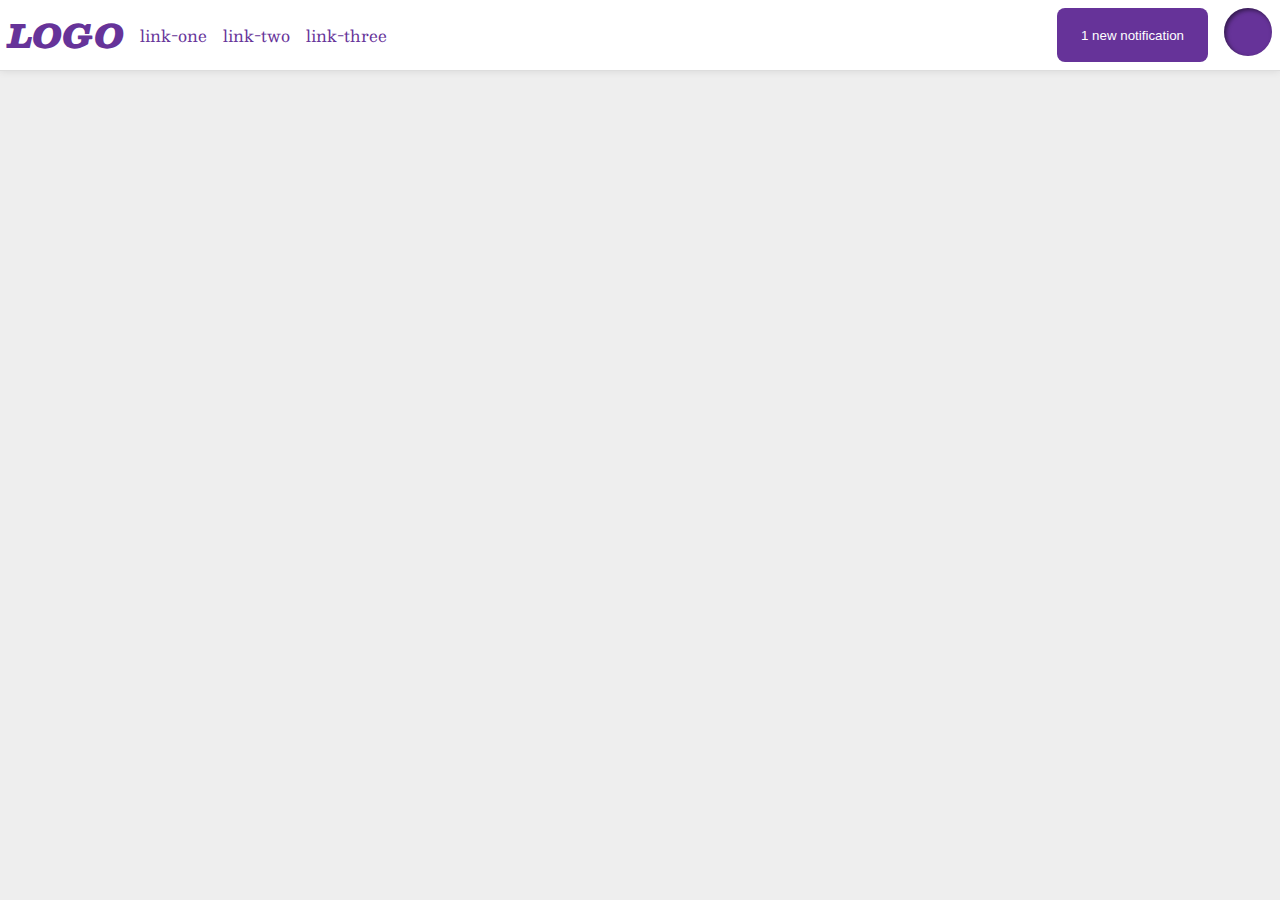
<file: flex/03-flex-header-2/index.html>
<!DOCTYPE html>
<html lang="en">
  <head>
    <meta charset="UTF-8">
    <meta http-equiv="X-UA-Compatible" content="IE=edge">
    <meta name="viewport" content="width=device-width, initial-scale=1.0">
    <title>Flex Header 2</title>
    <link rel="stylesheet" href="style.css">
  </head>
  <body>
    <div class="header">
      <div class="left">
        <div class="logo">
          LOGO
        </div>
          <ul class="links">
            <li><a href="google.com">link-one</a></li>
            <li><a href="google.com">link-two</a></li>
            <li><a href="google.com">link-three</a></li>
          </ul>
        </div>
      <div class="right">
        <button class="notifications">
          1 new notification
        </button>
        <div class="profile-image"></div>
      </div>
    </div>
  </body>
</html>
</file>
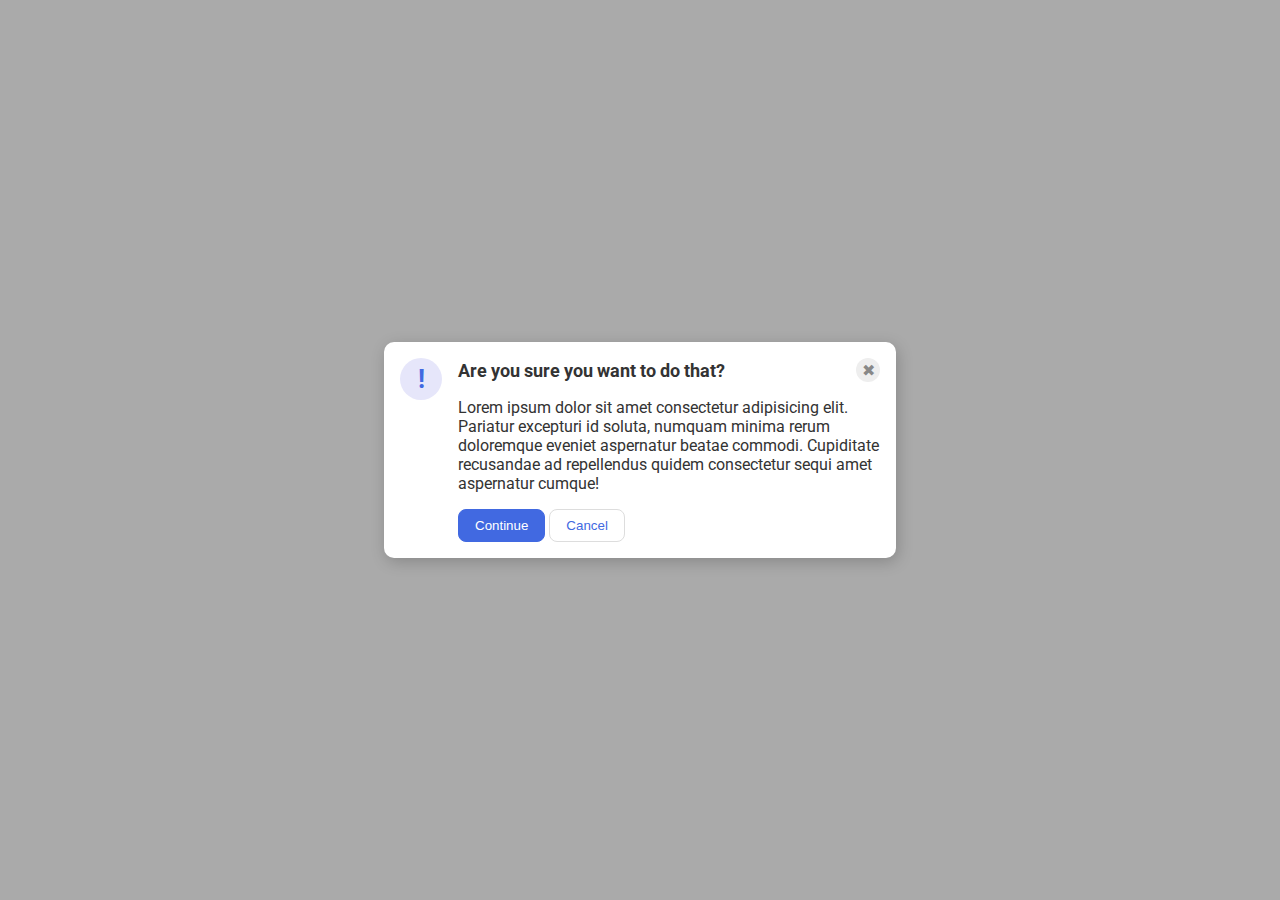
<file: flex/05-flex-modal/index.html>
<!DOCTYPE html>
<html lang="en">
  <head>
    <meta charset="UTF-8">
    <meta http-equiv="X-UA-Compatible" content="IE=edge">
    <meta name="viewport" content="width=device-width, initial-scale=1.0">
    <link rel="stylesheet" href="style.css">
    <title>Modal</title>
  </head>
  <body>
    <div class="modal">
      <div class="icon">!</div>
      <div class="container">
        <div class="header">Are you sure you want to do that?
          <div class="close-button">✖</div>
      </div>
      <div class="text">Lorem ipsum dolor sit amet consectetur adipisicing elit. Pariatur excepturi id soluta, numquam minima rerum doloremque eveniet aspernatur beatae commodi. Cupiditate recusandae ad repellendus quidem consectetur sequi amet aspernatur cumque!</div>
      <button class="continue">Continue</button>
      <button class="cancel">Cancel</button>
      </div>
    </div>
  </body>
</html>
</file>
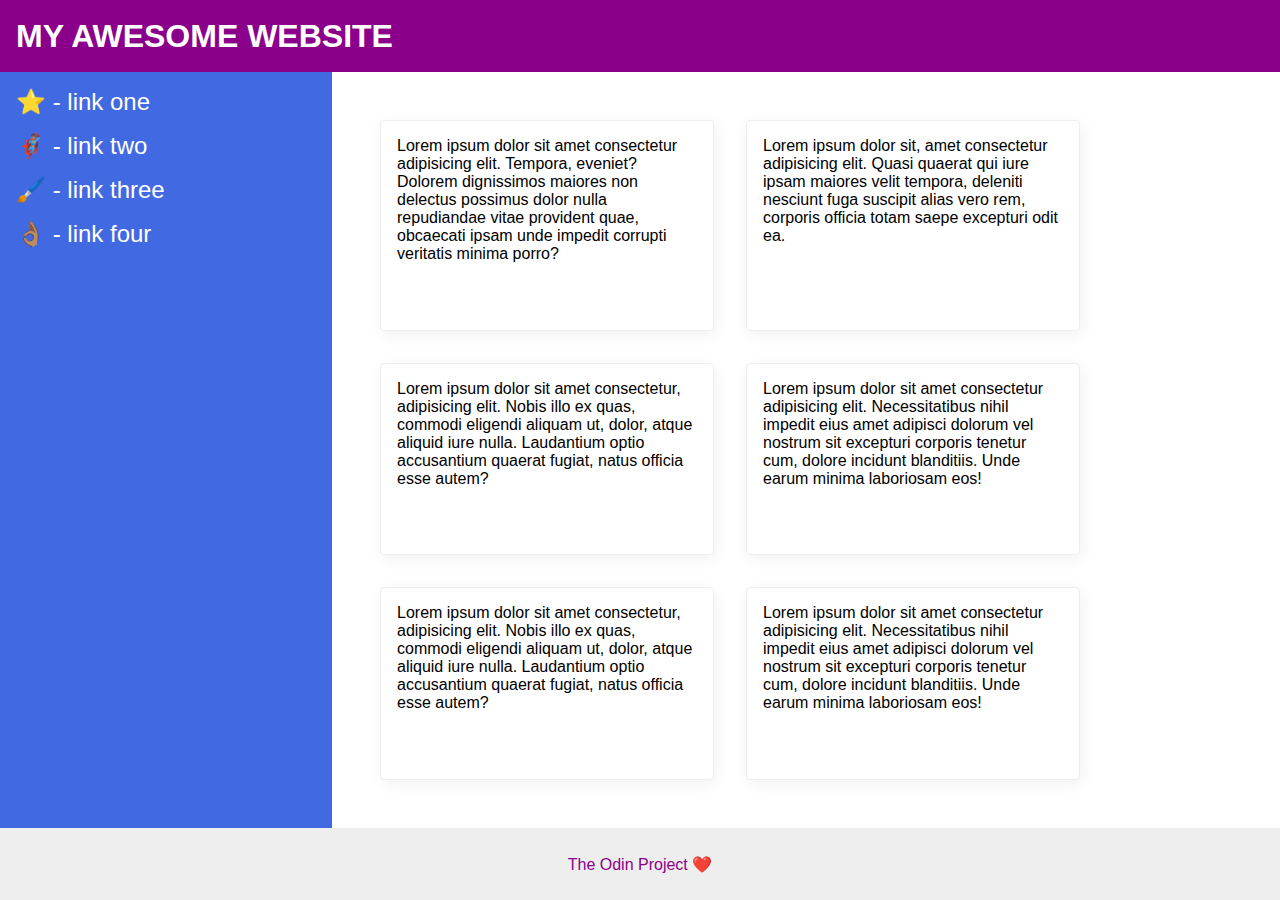
<file: flex/07-flex-layout-2/index.html>
<!DOCTYPE html>
<html lang="en">
  <head>
    <meta charset="UTF-8">
    <meta http-equiv="X-UA-Compatible" content="IE=edge">
    <meta name="viewport" content="width=device-width, initial-scale=1.0">
    <title>The Holy Grail</title>
    <link rel="stylesheet" href="style.css">
  </head>
  <body>
    <div class="header">
      MY AWESOME WEBSITE
    </div>
    <div class="body">
    <div class="sidebar">
      <ul>
        <li><a href="#">⭐ - link one</a></li>
        <li><a href="#">🦸🏽‍♂️ - link two</a></li>
        <li><a href="#">🖌️ - link three</a></li>
        <li><a href="#">👌🏽 - link four</a></li>
      </ul>
    </div>
    <div class="container">
      <div class="card">Lorem ipsum dolor sit amet consectetur adipisicing elit. Tempora, eveniet? Dolorem dignissimos maiores non delectus possimus dolor nulla repudiandae vitae provident quae, obcaecati ipsam unde impedit corrupti veritatis minima porro?</div>
      <div class="card">Lorem ipsum dolor sit, amet consectetur adipisicing elit. Quasi quaerat qui iure ipsam maiores velit tempora, deleniti nesciunt fuga suscipit alias vero rem, corporis officia totam saepe excepturi odit ea.</div>
      <div class="card">Lorem ipsum dolor sit amet consectetur, adipisicing elit. Nobis illo ex quas, commodi eligendi aliquam ut, dolor, atque aliquid iure nulla. Laudantium optio accusantium quaerat fugiat, natus officia esse autem?</div>
      <div class="card">Lorem ipsum dolor sit amet consectetur adipisicing elit. Necessitatibus nihil impedit eius amet adipisci dolorum vel nostrum sit excepturi corporis tenetur cum, dolore incidunt blanditiis. Unde earum minima laboriosam eos!</div>
      <div class="card">Lorem ipsum dolor sit amet consectetur, adipisicing elit. Nobis illo ex quas, commodi eligendi aliquam ut, dolor, atque aliquid iure nulla. Laudantium optio accusantium quaerat fugiat, natus officia esse autem?</div>
      <div class="card">Lorem ipsum dolor sit amet consectetur adipisicing elit. Necessitatibus nihil impedit eius amet adipisci dolorum vel nostrum sit excepturi corporis tenetur cum, dolore incidunt blanditiis. Unde earum minima laboriosam eos!</div>
    </div>
    </div>
    <div class="footer">
      The Odin Project ❤️
    </div>
  </body>
</html>
</file>
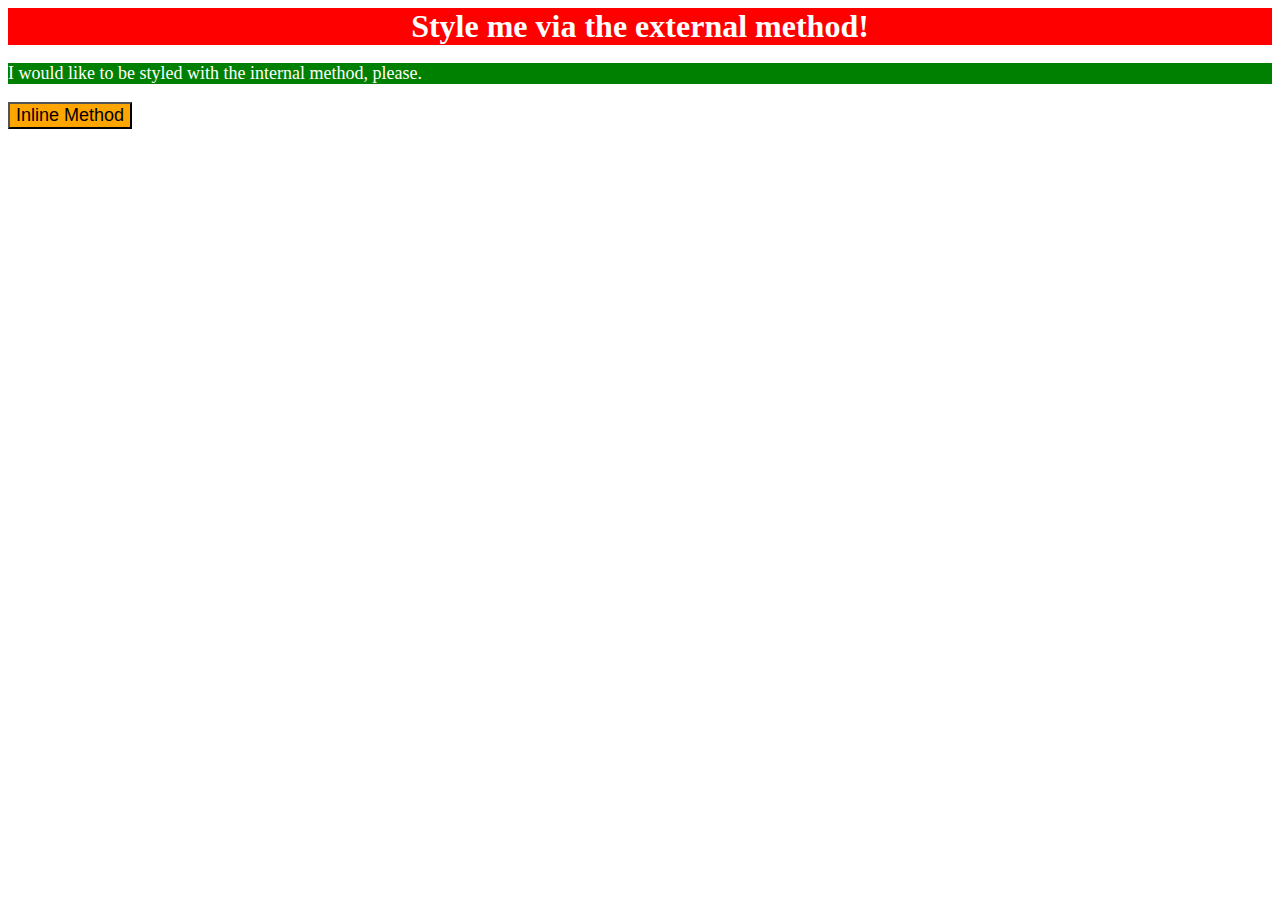
<file: foundations/01-css-methods/index.html>
<!DOCTYPE html>
<html lang="en">
  <head>
    <meta charset="UTF-8">
    <meta http-equiv="X-UA-Compatible" content="IE=edge">
    <meta name="viewport" content="width=device-width, initial-scale=1.0">
    <title>Methods for Adding CSS</title>
    <link rel="stylesheet" href="style.css"> <!--External Method CSS-->
    <style>
      p {
        color: white; 
        background-color: green;
        font-size: 18px
      }
    </style> <!--Internal Method CSS-->
  </head>
  <body>
    <div>Style me via the external method!</div>
    <p>I would like to be styled with the internal method, please.</p>
    <button style ="background-color:orange;font-size:18px">Inline Method</button> <!--Inline Method CSS-->
  </body>
</html>
</file>
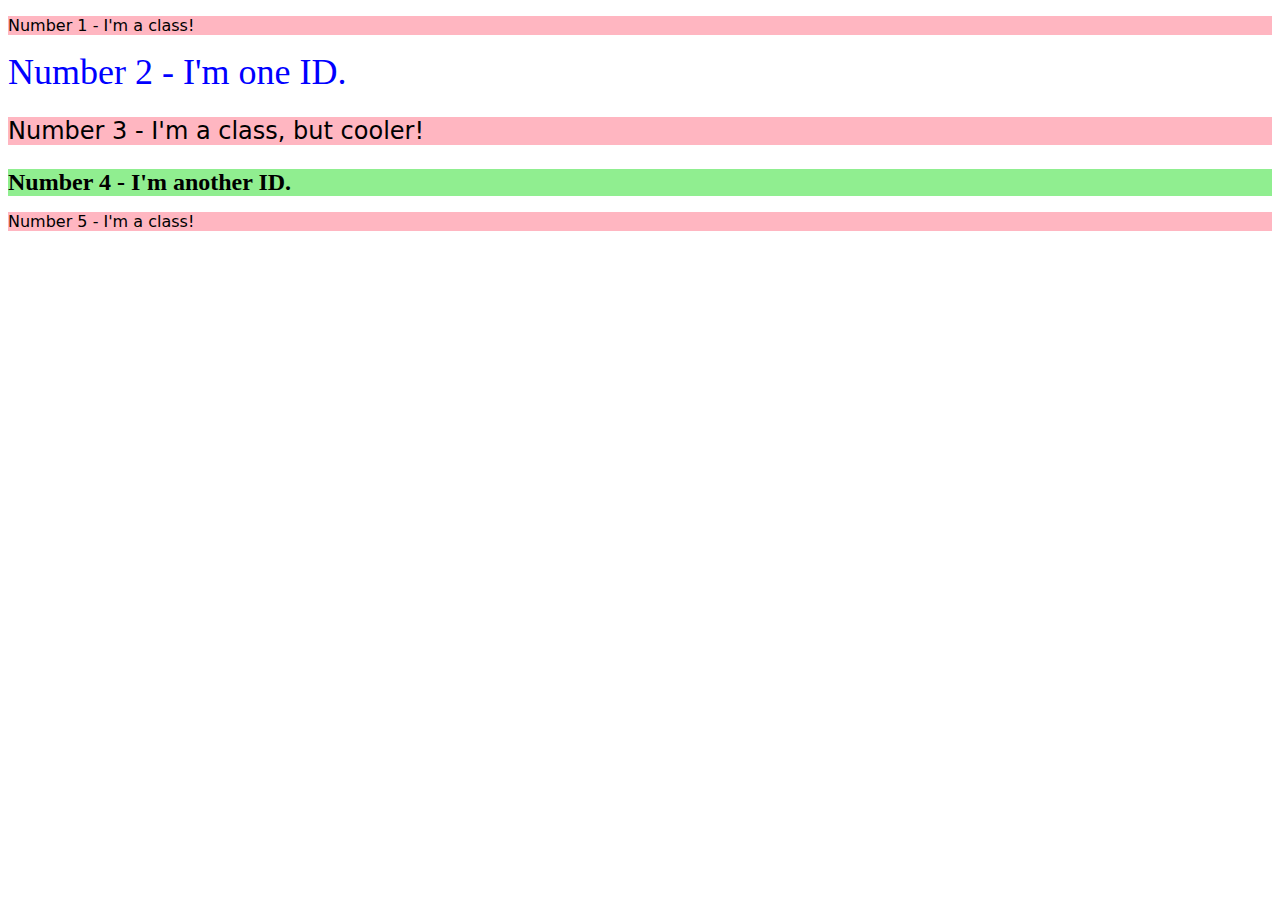
<file: foundations/02-class-id-selectors/index.html>
<!DOCTYPE html>
<html lang="en">
  <head>
    <meta charset="UTF-8">
    <meta http-equiv="X-UA-Compatible" content="IE=edge">
    <meta name="viewport" content="width=device-width, initial-scale=1.0">
    <title>Class and ID Selectors</title>
    <link rel="stylesheet" href="style.css">
  </head>
  <body>
    <p class="odd">Number 1 - I'm a class!</p>
    <div id="number2">Number 2 - I'm one ID.</div>
    <p class="number3">Number 3 - I'm a class, but cooler!</p>
    <div id="number4">Number 4 - I'm another ID.</div>
    <p class="odd">Number 5 - I'm a class!</p>
  </body>
</html>
</file>
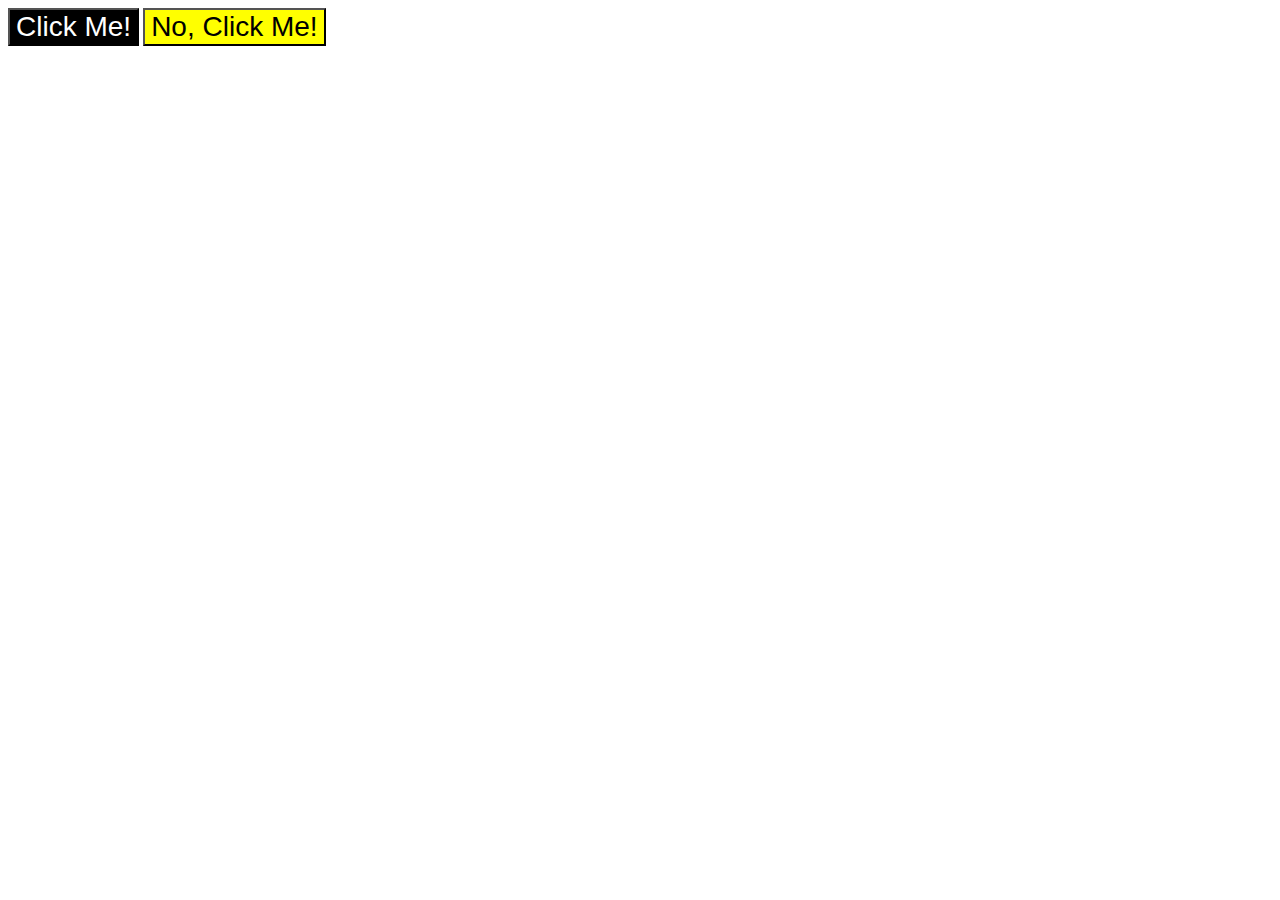
<file: foundations/03-grouping-selectors/index.html>
<!DOCTYPE html>
<html lang="en">
  <head>
    <meta charset="UTF-8">
    <meta http-equiv="X-UA-Compatible" content="IE=edge">
    <meta name="viewport" content="width=device-width, initial-scale=1.0">
    <title>Grouping Selectors</title>
    <link rel="stylesheet" href="style.css">
  </head>
  <body>
    <button class="first">Click Me!</button>
    <button class="second">No, Click Me!</button>
  </body>
</html>
</file>
<file: flex/03-flex-header-2/style.css>
/* this is some magical font-importing.  
you'll learn about it later. */
@import url('https://fonts.googleapis.com/css2?family=Besley:ital,wght@0,400;1,900&display=swap');

body {
  margin: 0;
  background: #eee;
  font-family: Besley, serif;
}

.header {
  background: white;
  border-bottom: 1px solid #ddd;
  box-shadow: 0 0 8px rgba(0,0,0,.1);
  display: flex;
  justify-content: space-between;
  padding: 8px;
}

.profile-image {
  background: rebeccapurple;
  box-shadow: inset 2px 2px 4px rgba(0,0,0,.5);
  border-radius: 50%;
  width: 48px;
  height:  48px;
}

.logo {
  color: rebeccapurple;
  font-size: 32px;
  font-weight: 900;
  font-style: italic;
}

button {
  border: none;
  border-radius: 8px;
  background: rebeccapurple;
  color: white;
  padding: 8px 24px;
}

a {
  /* this removes the line under our links */
  text-decoration: none;
  color: rebeccapurple;
}

ul {
  list-style-type: none;
  display: flex;
  margin: 0;
  padding: 0;
  gap: 16px
}

.left {
  display: flex;
  align-items: center;
  gap: 16px;
}

.right {
  display: flex;
  align-items: right;
  gap: 16px;
  float: right;
}
</file>
<file: flex/05-flex-modal/style.css>
@import url('https://fonts.googleapis.com/css2?family=Roboto:wght@400;700&display=swap');

html, body {
  height: 100%;
}

body {
  font-family: Roboto, sans-serif;
  margin: 0;
  background: #aaa;
  color: #333;
  /* I'll give you this one for free lol */
  display: flex;
  align-items: center;
  justify-content: center;
}

.modal {
  background: white;
  width: 480px;
  border-radius: 10px;
  box-shadow: 2px 4px 16px rgba(0,0,0,.2);
  display: flex;
  gap: 16px;
  padding: 16px;
}

.icon {
  color: royalblue;
  font-size: 26px;
  font-weight: 700;
  background: lavender;
  width: 42px;
  height: 42px;
  border-radius: 50%;
  display: flex;
  align-items: center;
  justify-content: center;
  flex-shrink: 0;
}

.close-button {
  background: #eee;
  border-radius: 50%;
  color: #888;
  font-weight: 400;
  font-size: 16px;
  height: 24px;
  width: 24px;
  display: flex;
  align-items: center;
  justify-content: center;
}

button {
  padding: 8px 16px;
  border-radius: 8px;
}

button.continue {
  background: royalblue;
  border: 1px solid royalblue;
  color: white;
}

button.cancel {
  background: white;
  border: 1px solid #ddd;
  color: royalblue;
}

.header {
  display: flex;
  align-items: center;
  justify-content: space-between;
  font-size: 18px;
  font-weight: bold;
  margin-bottom: 16px
}

.text {
  margin-bottom: 16px;
}
</file>
<file: flex/07-flex-layout-2/style.css>
body {
  font-family: -apple-system, BlinkMacSystemFont, 'Segoe UI', Roboto, Oxygen, Ubuntu, Cantarell, 'Open Sans', 'Helvetica Neue', sans-serif;
  margin: 0;
  min-height: 100vh;
  display: flex;
  flex-direction: column;
}

.header {
  height: 72px;
  background: darkmagenta;
  color: white;
  font-weight: 900;
  display: flex;
  align-items: center;
  padding: 0 16px;
  font-size: 32px;
}

.footer {
  height: 72px;
  background: #eee;
  color: darkmagenta;
  display: flex;
  align-items: center;
  justify-content: center;
}

.sidebar {
  width: 300px;
  background: royalblue;
  display: flex;
  align-items: flex-start;
  flex-direction: column;
  flex-shrink: 0;
  padding: 16px;
}

.card {
  border: 1px solid #eee;
  box-shadow: 2px 4px 16px rgba(0,0,0,.06);
  border-radius: 4px;
  padding: 16px;
  margin: 16px;
  width: 300px;
  display: flex;
}

.container {
  padding: 32px;
  display: flex;
  flex-wrap: wrap;
}

a {
  font-size: 24px;
  color: white;
  text-decoration: none;
}

.body {
  flex: 1;
  display: flex;
}

ul {
  list-style: none;
  margin: 0;
  padding: 0;
}

li {
  margin-bottom: 16px;
}
</file>
<file: foundations/01-css-methods/style.css>
div {
    color: white;
    background-color: red;
    font-size: 32px;
    text-align: center;
    font-weight: bold;
}
</file>
<file: foundations/02-class-id-selectors/style.css>
.odd,
.number3 {
    background-color: rgb(255, 182, 193);
    font-family: Verdana, "Dejavu Sans", sans-serif;
}

.number3 {
    font-size: 24px;
}

#number2 {
    color: blue;
    font-size: 36px;
}

#number4 {
    background-color: lightgreen;
    font-size: 24px;
    font-weight: bold;
}
</file>
<file: foundations/03-grouping-selectors/style.css>
.first,
.second {
    font-size: 28px;
    font-family: Helvetica, "Times New Roman", sans-serif;
}

.first {
    background-color: black;
    color: white;
}

.second {
    background-color: yellow;
}
</file>
